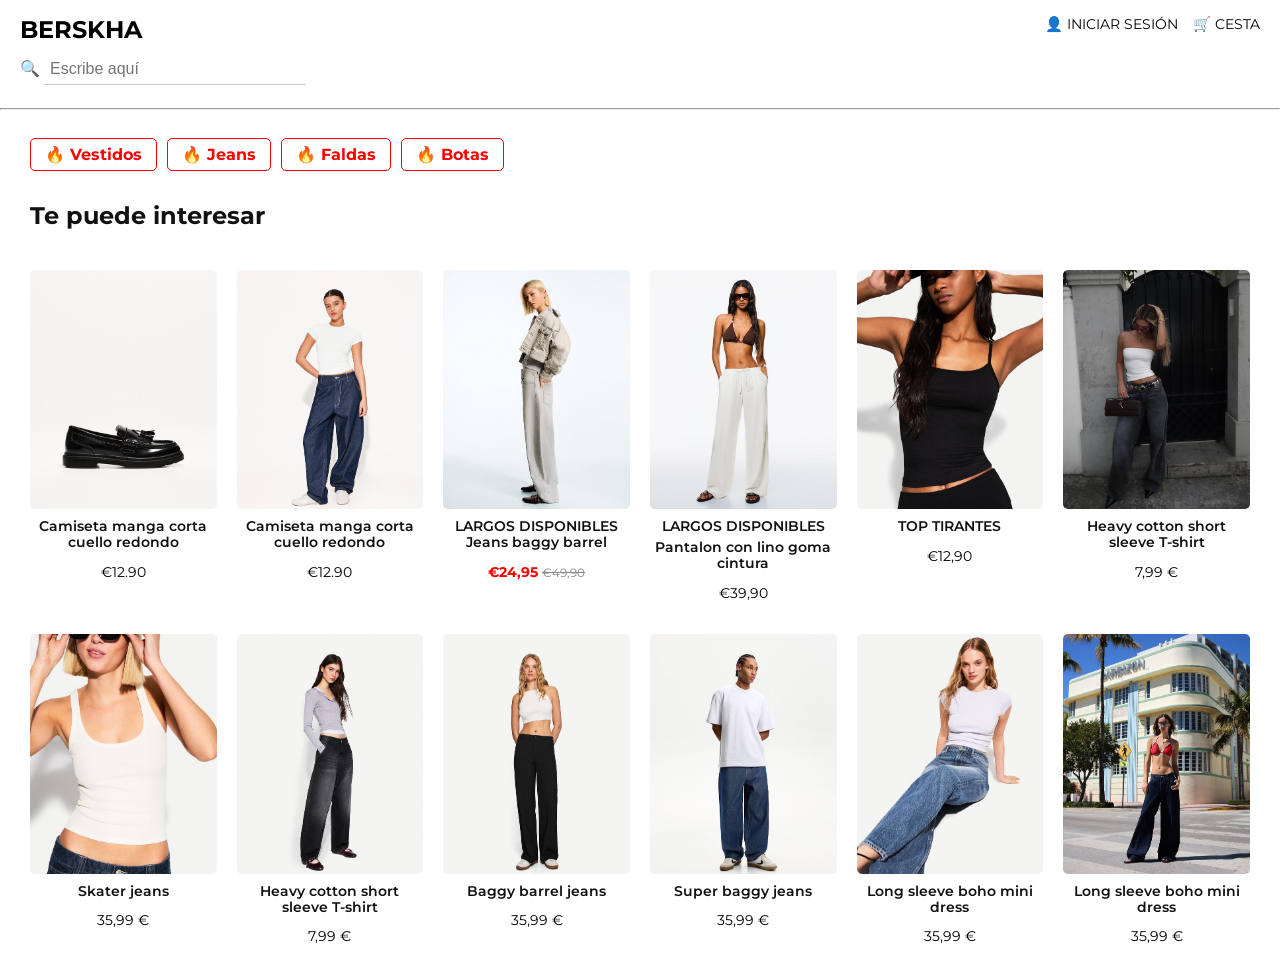
<file: index.html>
<!DOCTYPE html>
<html lang="es">
<head>
  <meta charset="UTF-8">
  <meta name="viewport" content="width=device-width, initial-scale=1.0">
  <title>Mujer - STR-DEMO</title>
  <link rel="stylesheet" href="estilos.css">
  <link href="https://fonts.googleapis.com/css2?family=Montserrat:wght@400;700&display=swap" rel="stylesheet">
</head>
<body>
  <header class="encabezado">
    <div class="encabezado-izquierda">
      <div class="logo"><a href="index.html">BERSKHA</a></div>
      <div class="busqueda">
        🔍 <input type="text" placeholder="Escribe aquí">
      </div>
    </div>
  
    <div class="iconos">
      <a href="login.html">👤 INICIAR SESIÓN</a>
      <a href="cesta.html">🛒 CESTA</a>
    </div>
  </header>
  

  <hr>
  <div class="filtros">
    <a href="vestidos.html" class="boton-filtro">🔥 Vestidos</a>
    <a href="jeans.html" class="boton-filtro">🔥 Jeans</a>
    <a href="Faldas.html" class="boton-filtro">🔥 Faldas</a>
    <a href="Botas.html" class="boton-filtro">🔥 Botas</a>
  </div>

  <h2 class="titulo-seccion">Te puede interesar</h2>

  <section class="productos">

    <div class="producto">
      <img src="mocasin.jpg" alt="Camiseta manga">
      <div class="info">
        <p class="nombre">Camiseta manga corta cuello redondo</p>
        <p class="precio">€12.90</p>
      </div>
    </div>
    <div class="producto">
      <img src="camiseta Negra.jpg" alt="Camiseta manga">
      <div class="info">
        <p class="nombre">Camiseta manga corta cuello redondo</p>
        <p class="precio">€12.90</p>
      </div>
    </div>

    <div class="producto">
      <img src="Largos disponible.jpg" alt="Largos disponibe">
      <div class="info">
        <p class="nombre">LARGOS DISPONIBLES<br>Jeans baggy barrel</p>
        <p class="precio"><span class="rebajado">€24,95 </span> <span class="original">€49,90</span></p>
      </div>
    </div>

    <div class="producto">
      <img src="largos disponibles 2.jpg" alt="Chaleco acolchado">
      <div class="info">
        <p class="nombre">LARGOS DISPONIBLES</p>
        <p class="nombre">Pantalon con lino goma cintura</p>
        <p class="precio">€39,90 </p>
      </div>
    </div>

    <div class="producto">
      <img src="top tirantes.jpg" alt="Bermudas">
      <div class="info">
        <p class="nombre">TOP TIRANTES</p>
        <p class="precio">€12,90 </p>
      </div>
    </div>
   
    <div class="producto">
      <img src="combo wins %.jpg" alt="Camiseta blanca">
      <div class="info">
        <p class="nombre">Heavy cotton short sleeve T-shirt</p>
        <p class="precio">7,99 €</p>
      </div>
    </div>
    <div class="producto">
      <img src="segundafila camisetablanca.jpg" alt="Skater jeans">
      <div class="info">
        <p class="nombre">Skater jeans</p>
        <p class="precio">35,99 €</p>
      </div>
    </div>

    <div class="producto">
      <img src="largos disponibles segunda fila2.jpg" alt="Camiseta blanca">
      <div class="info">
        <p class="nombre">Heavy cotton short sleeve T-shirt</p>
        <p class="precio">7,99 €</p>
      </div>
    </div>

    <div class="producto">
      <img src="largos disponibles segunda fila 3.jpg" alt="Barrel jeans">
      <div class="info">
        <p class="nombre">Baggy barrel jeans</p>
        <p class="precio">35,99 €</p>
      </div>
    </div>

    <div class="producto">
      <img src="largos disponibles segunda fila 4.jpg" alt="Super baggy jeans">
      <div class="info">
        <p class="nombre">Super baggy jeans</p>
        <p class="precio">35,99 €</p>
      </div>
    </div>

    <div class="producto">
      <img src="lagos disponibles segunda fila 4.jpg" alt="Boho mini dress">
      <div class="info">
        <p class="nombre">Long sleeve boho mini dress</p>
        <p class="precio">35,99 €</p>
      </div>
    </div>
    <div class="producto">
      <img src="largos disponibles 5.jpg" alt="Boho mini dress">
      <div class="info">
        <p class="nombre">Long sleeve boho mini dress</p>
        <p class="precio">35,99 €</p>
      </div>
    </div>
  </section>
  

</body>
</html>
</file>
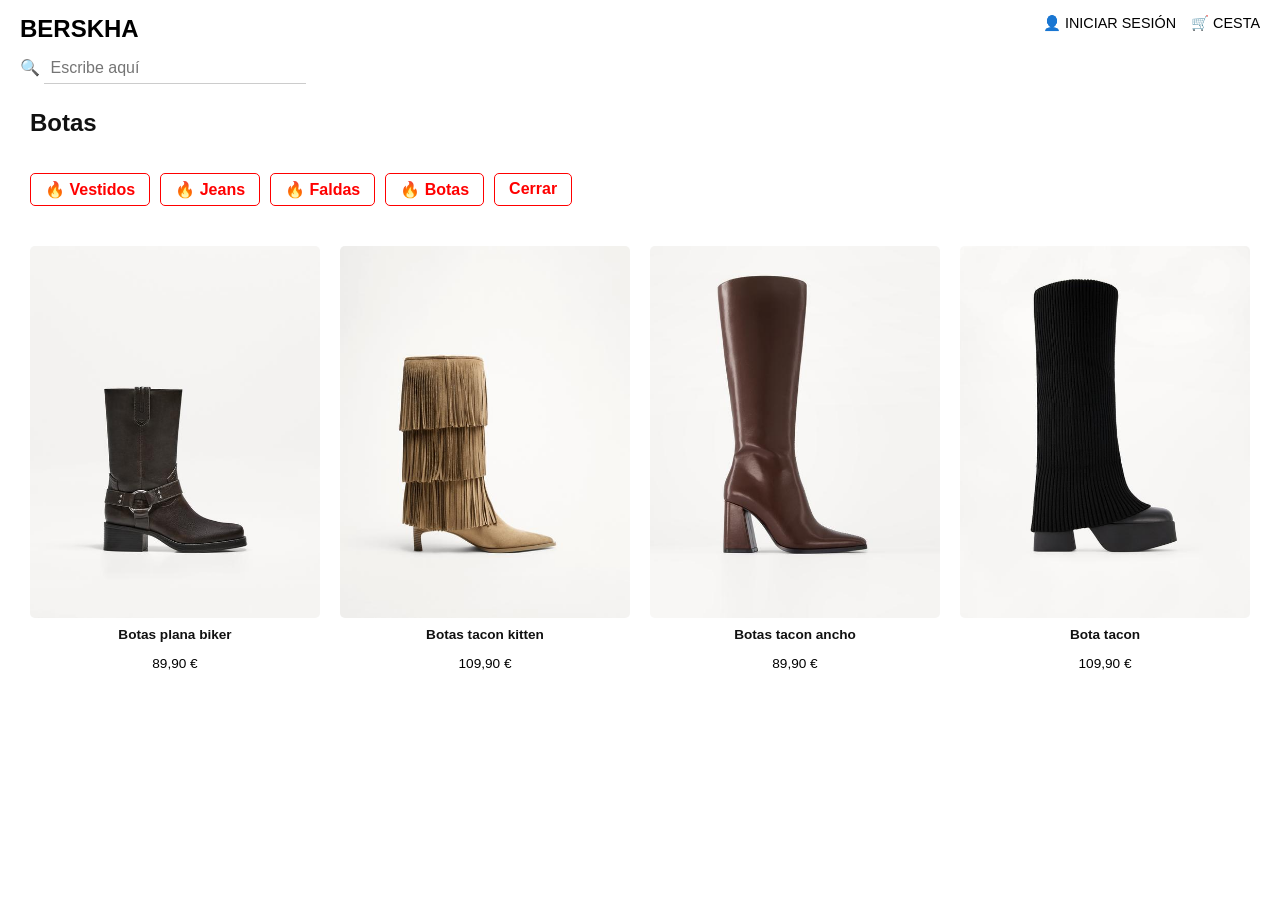
<file: botas.html>
<!DOCTYPE html>
<html lang="es">
<head>
  <meta charset="UTF-8">
  <meta name="viewport" content="width=device-width, initial-scale=1">
  <title>Botas - Bershka</title>
  <link rel="stylesheet" href="estilos.css">
</head>
<body>
  <header class="encabezado">
    <div class="encabezado-izquierda">
      <div class="logo"><a href="index.html">BERSKHA</a></div>
      <div class="busqueda">
        🔍 <input type="text" placeholder="Escribe aquí">
      </div>
    </div>
  
    <div class="iconos">
      <a href="login.html">👤 INICIAR SESIÓN</a>
      <a href="cesta.html">🛒 CESTA</a>
    </div>
  </header>
  <h1 class="titulo-seccion">Botas</h1>

  <div class="filtros">
    <a href="vestidos.html" class="boton-filtro">🔥 Vestidos</a>
    <a href="jeans.html" class="boton-filtro">🔥 Jeans</a>
    <a href="Faldas.html" class="boton-filtro">🔥 Faldas</a>
    <a href="Botas.html" class="boton-filtro">🔥 Botas</a>
    <a href="index.html" class="boton-filtro"> Cerrar</a>
  </div>



  <div class="productos">
    <div class="producto"><img src="BOTAS 1.jpg" alt="BotaASDAS 1"><p class="nombre">Botas plana biker <p class="precio">89,90 €</p></p>
    </div>

    <div class="producto"><img src="BOTAS 2.jpg" alt="Bota 2"><p class="nombre">Botas tacon kitten <p class="precio">109,90 €</p></p>
    </div>
    <div class="producto"><img src="BOTAS 3.jpg" alt="Bota 3"><p class="nombre">Botas tacon ancho <p class="precio">89,90 €</p></p>
    </div>
    <div class="producto"><img src="BOTAS 4.jpg" alt="Bota 4"><p class="nombre">Bota tacon <p class="precio">109,90 €</p></p>
    
  </div>

</body>
</html>
</file>
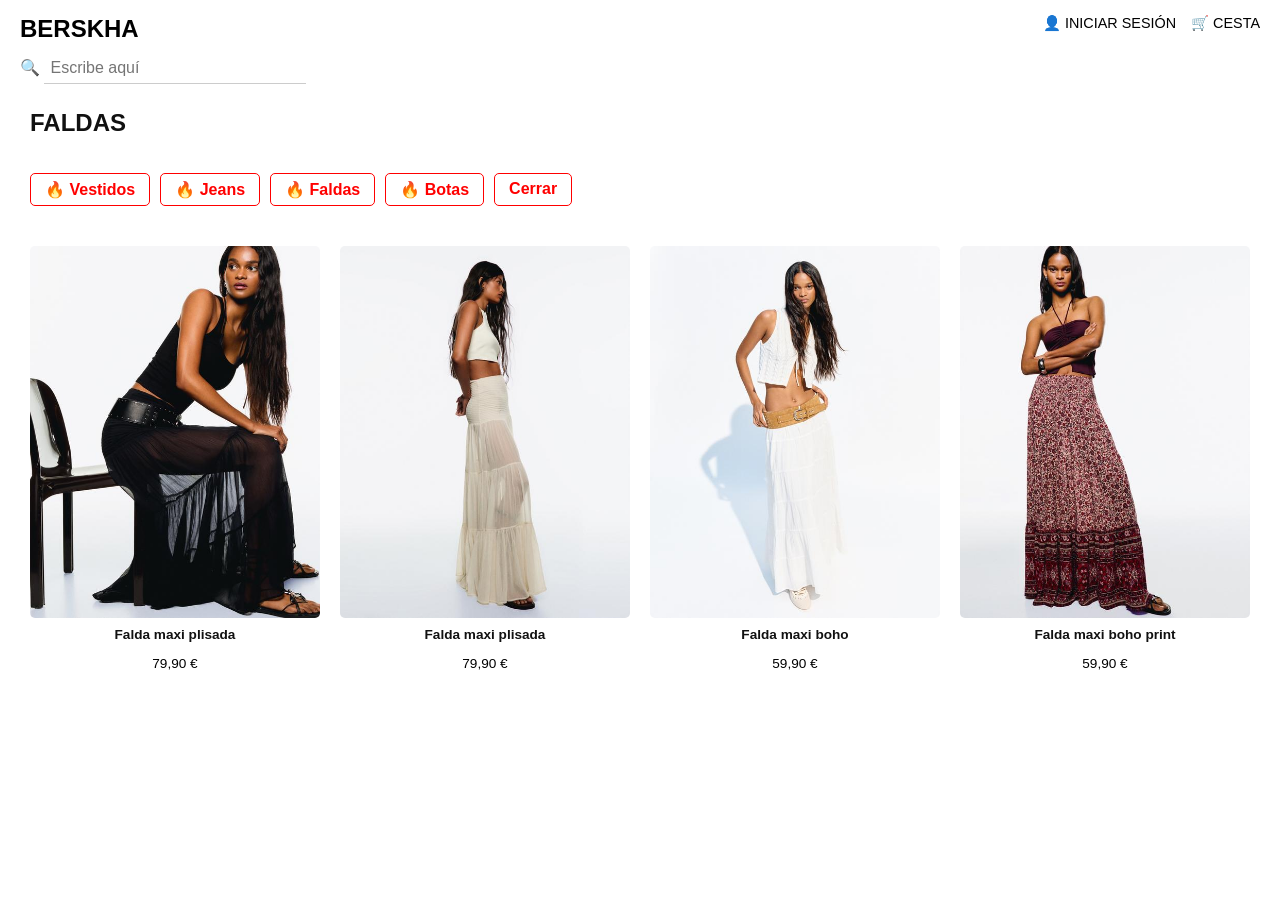
<file: faldas.html>
<!DOCTYPE html>
<html lang="es">
<head>
  <meta charset="UTF-8">
  <meta name="viewport" content="width=device-width, initial-scale=1">
  <title>Faldas - Bershka</title>
  <link rel="stylesheet" href="estilos.css">
</head>
<body>
  <header class="encabezado">
    <div class="encabezado-izquierda">
      <div class="logo"><a href="index.html">BERSKHA</a></div>
      <div class="busqueda">
        🔍 <input type="text" placeholder="Escribe aquí">
      </div>
    </div>
  
    <div class="iconos">
      <a href="login.html">👤 INICIAR SESIÓN</a>
      <a href="cesta.html">🛒 CESTA</a>
    </div>
  </header>
  <h1 class="titulo-seccion">FALDAS</h1>

  <div class="filtros">
    <a href="vestidos.html" class="boton-filtro">🔥 Vestidos</a>
    <a href="jeans.html" class="boton-filtro">🔥 Jeans</a>
    <a href="Faldas.html" class="boton-filtro">🔥 Faldas</a>
    <a href="Botas.html" class="boton-filtro">🔥 Botas</a>
    <a href="index.html" class="boton-filtro"> Cerrar</a>
  </div>

  <div class="productos">
    <div class="producto"><img src="falda 1.jpg" alt="falda 1"><p class="nombre">Falda maxi plisada <p class="precio">79,90 €</p></p>
    </div>

    <div class="producto"><img src="falda 2.jpg" alt="falda 2 2"><p class="nombre">Falda maxi plisada <p class="precio">79,90 €</p></p>
    </div>
    <div class="producto"><img src="falda 3.jpg" alt="falda 3"><p class="nombre">Falda maxi boho<p class="precio">59,90 €</p></p>
    </div>
    <div class="producto"><img src="falda 4.jpg" alt="falda  4"><p class="nombre">Falda maxi boho print<p class="precio">59,90 €</p></p>
    
  </div>

</body>
</html>
</file>
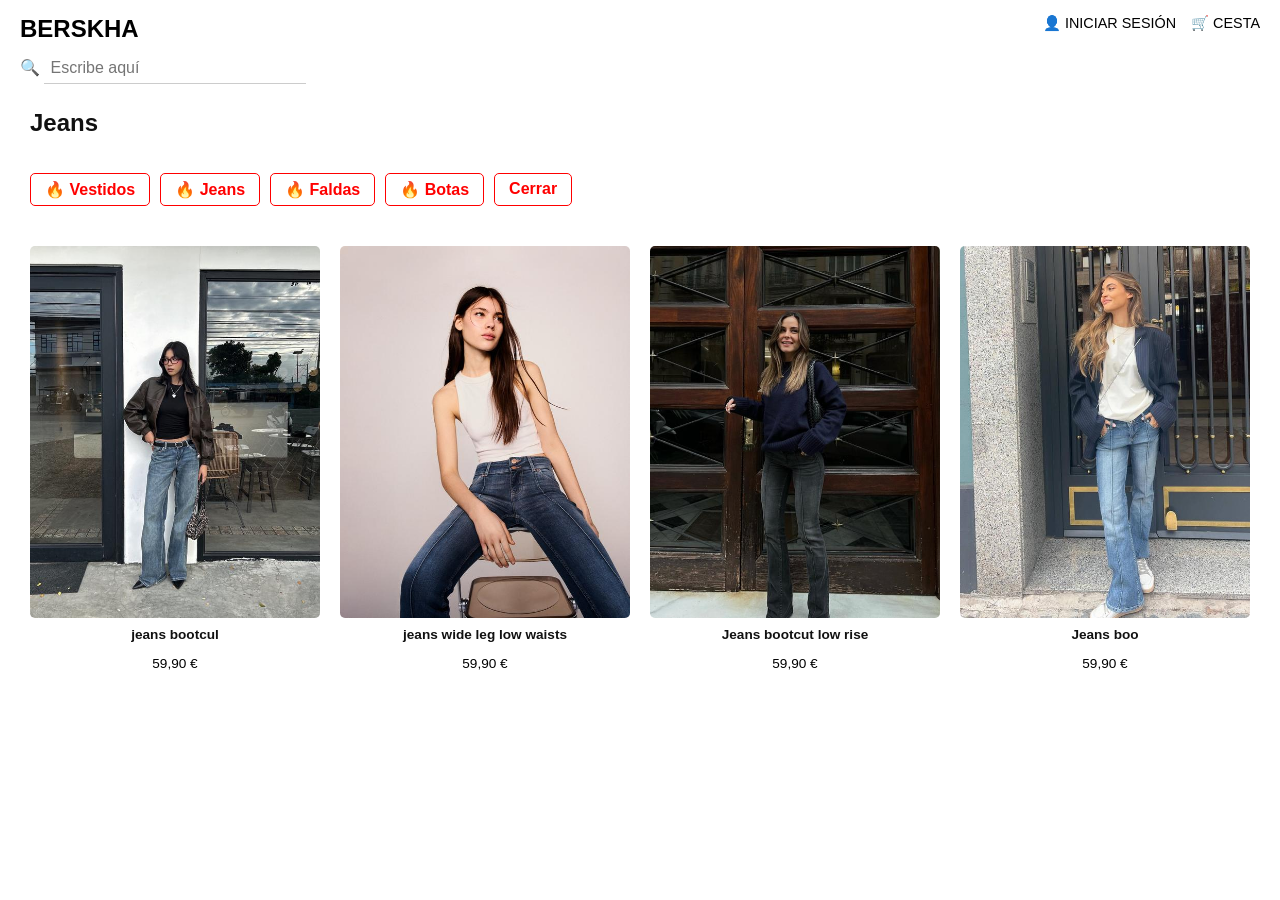
<file: jeans.html>
<!DOCTYPE html>
<html lang="es">
<head>
  <meta charset="UTF-8">
  <meta name="viewport" content="width=device-width, initial-scale=1">
  <title>Jeans - Bershka</title>
  <link rel="stylesheet" href="estilos.css">
</head>
<body>
  <header class="encabezado">
    <div class="encabezado-izquierda">
      <div class="logo"><a href="index.html">BERSKHA</a></div>
      <div class="busqueda">
        🔍 <input type="text" placeholder="Escribe aquí">
      </div>
    </div>
  
    <div class="iconos">
      <a href="login.html">👤 INICIAR SESIÓN</a>
      <a href="cesta.html">🛒 CESTA</a>
    </div>
  </header>
  <h1 class="titulo-seccion">Jeans</h1>

  <div class="filtros">
    <a href="vestidos.html" class="boton-filtro">🔥 Vestidos</a>
    <a href="jeans.html" class="boton-filtro">🔥 Jeans</a>
    <a href="Faldas.html" class="boton-filtro">🔥 Faldas</a>
    <a href="Botas.html" class="boton-filtro">🔥 Botas</a>
    <a href="index.html" class="boton-filtro"> Cerrar</a>
  </div>

  <div class="productos">
    <div class="producto"><img src="largos 1.jpg" alt="BotaASDAS 1"><p class="nombre">jeans bootcul <p class="precio">59,90 €</p></p>
    </div>

    <div class="producto"><img src="largos 2.jpg" alt="Bota 2"><p class="nombre">jeans wide leg low waists <p class="precio">59,90 €</p></p>
    </div>
    <div class="producto"><img src="largos 3.jpg" alt="Bota 3"><p class="nombre">Jeans bootcut low rise<p class="precio">59,90 €</p></p>
    </div>
    <div class="producto"><img src="largos 4.jpg" alt="Bota 4"><p class="nombre">Jeans boo<p class="precio">59,90 €</p></p>
    
  </div>

</body>
</html>
</file>
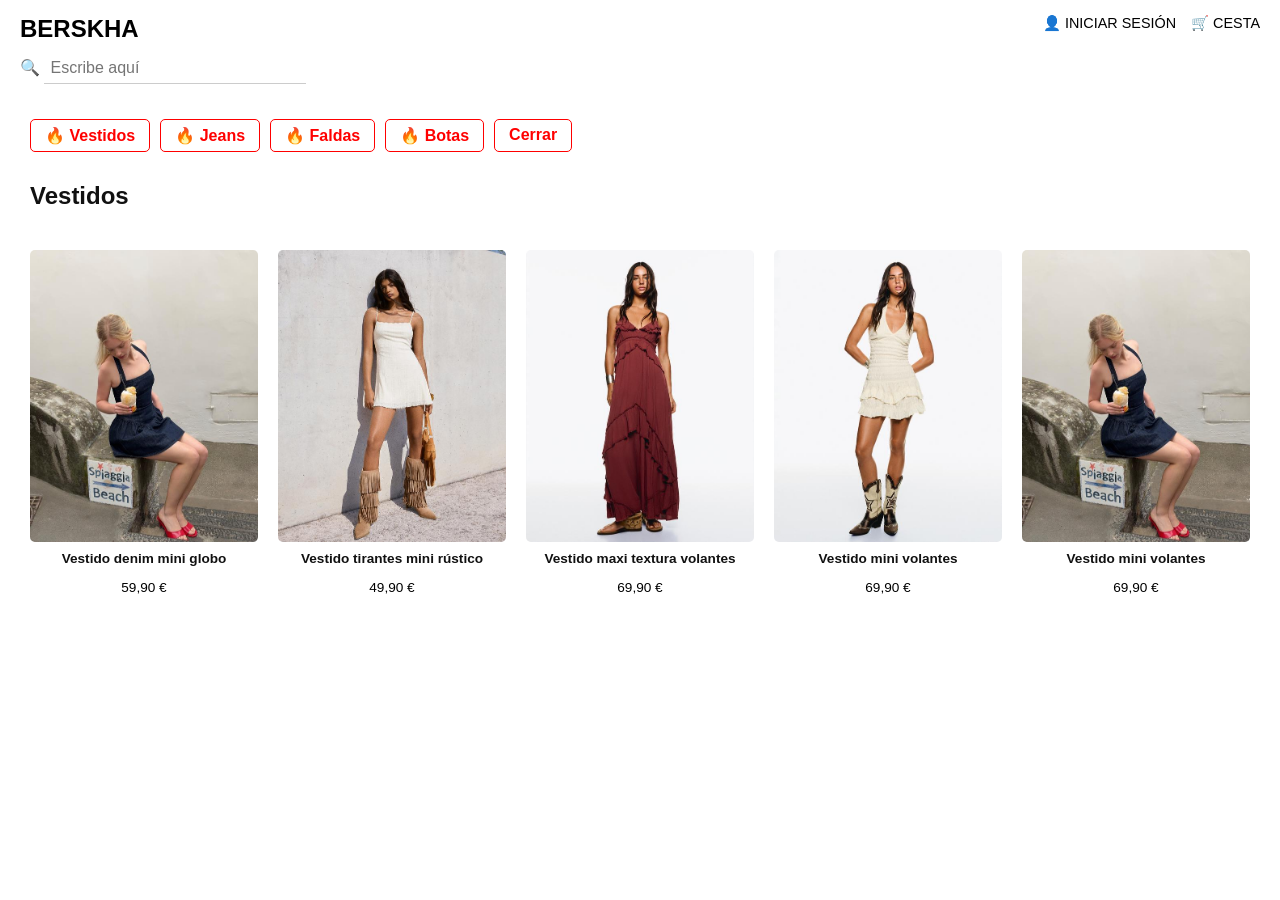
<file: vestidos.html>
<!DOCTYPE html>
<html lang="es">
<head>
  <meta charset="UTF-8">
  <meta name="viewport" content="width=device-width, initial-scale=1.0">
  <title>Vestidos - STR-DEMO</title>
  <link rel="stylesheet" href="estilos.css">
</head>
<body>
  <header class="encabezado">
    <div class="encabezado-izquierda">
      <div class="logo"><a href="index.html">BERSKHA</a></div>
      <div class="busqueda">
        🔍 <input type="text" placeholder="Escribe aquí">
      </div>
    </div>
    <div class="iconos">
      <a href="login.html">👤 INICIAR SESIÓN</a>
      <a href="cesta.html">🛒 CESTA</a>
    </div>
  </header>

  <div class="filtros">
    <a href="vestidos.html" class="boton-filtro">🔥 Vestidos</a>
    <a href="jeans.html" class="boton-filtro">🔥 Jeans</a>
    <a href="Faldas.html" class="boton-filtro">🔥 Faldas</a>
    <a href="Botas.html" class="boton-filtro">🔥 Botas</a>
    <a href="index.html" class="boton-filtro">Cerrar</a>
  </div>

  <h2 class="titulo-seccion">Vestidos</h2>

  <!-- PRIMERA FILA DE PRODUCTOS -->
  <div class="productos">
    <div class="producto">
      <img src="vestido 1.jpg" alt="Vestido 1">
      <p class="nombre">Vestido denim mini globo</p>
      <p class="precio">59,90 €</p>
    </div>
    <div class="producto">
      <img src="vestido 2.jpg" alt="Vestido 2">
      <p class="nombre">Vestido tirantes mini rústico</p>
      <p class="precio">49,90 €</p>
    </div>
    <div class="producto">
      <img src="vestido 3.jpg" alt="Vestido 3">
      <p class="nombre">Vestido maxi textura volantes</p>
      <p class="precio">69,90 €</p>
    </div>
    <div class="producto">
      <img src="vestido 4.jpg" alt="Vestido 4">
      <p class="nombre">Vestido mini volantes</p>
      <p class="precio">69,90 €</p>
    </div>
    <div class="producto">
      <img src="vestido 1.jpg" alt="Vestido 4">
      <p class="nombre">Vestido mini volantes</p>
      <p class="precio">69,90 €</p>
    </div>
    
  </div>

  <!-- SEGUNDA FILA DE PRODUCTOS (sólo uno, mismo ancho que los demás) -->
</body>
</html>
</file>
<file: estilos.css>
/* estilos.css */

body {
  font-family: 'Montserrat', sans-serif;
  margin: 0;
  padding: 0;
  background: #fff;
  color: #111;
}

.encabezado {
  display: flex;
  justify-content: space-between;
  align-items: flex-start;
  padding: 15px 20px;
  flex-wrap: wrap;
}

.encabezado-izquierda {
  display: flex;
  flex-direction: column;
  gap: 10px;
}

.logo a {
  font-weight: bold;
  font-size: 1.5rem;
  color: black;
  text-decoration: none;
}

.busqueda input {
  width: 250px;
  padding: 6px;
  border: none;
  border-bottom: 1px solid #ccc;
  font-size: 1rem;
  outline: none;
}

.iconos {
  display: flex;
  gap: 15px;
  align-items: center;
}

.iconos a {
  font-size: 0.9rem;
  text-decoration: none;
  color: black;
}

.filtros {
  display: flex;
  justify-content: flex-start;
  gap: 10px;
  padding: 20px 30px;
  flex-wrap: wrap;
}

.boton-filtro {
  border: 1px solid red;
  color: red;
  background: #fff;
  padding: 6px 14px;
  border-radius: 5px;
  font-weight: bold;
  text-decoration: none;
}

.titulo-seccion {
  text-align: left;
  font-size: 1.5rem;
  margin-top: 10px;
  font-weight: bold;
  padding-left: 30px;
}


.productos {
  display: grid;
  grid-template-columns: repeat(auto-fit, minmax(180px, 1fr));
  gap: 20px;
  padding: 20px 30px;
}

.productos.unico {
  display: grid;
  grid-template-columns: repeat(auto-fit, minmax(180px, 180px));

}

.producto {
  text-align: center;
  position: relative;
}

.producto img {
  width: 100%;
  border-radius: 5px;
}

.nombre {
  font-size: 0.85rem;
  font-weight: 600;
  margin: 5px 0;
}

.precio {
  font-size: 0.85rem;
  color: black;
}

.rebajado {
  color: red;
  font-weight: bold;
}

.original {
  text-decoration: line-through;
  color: #888;
  font-size: 0.75rem;
}
</file>
